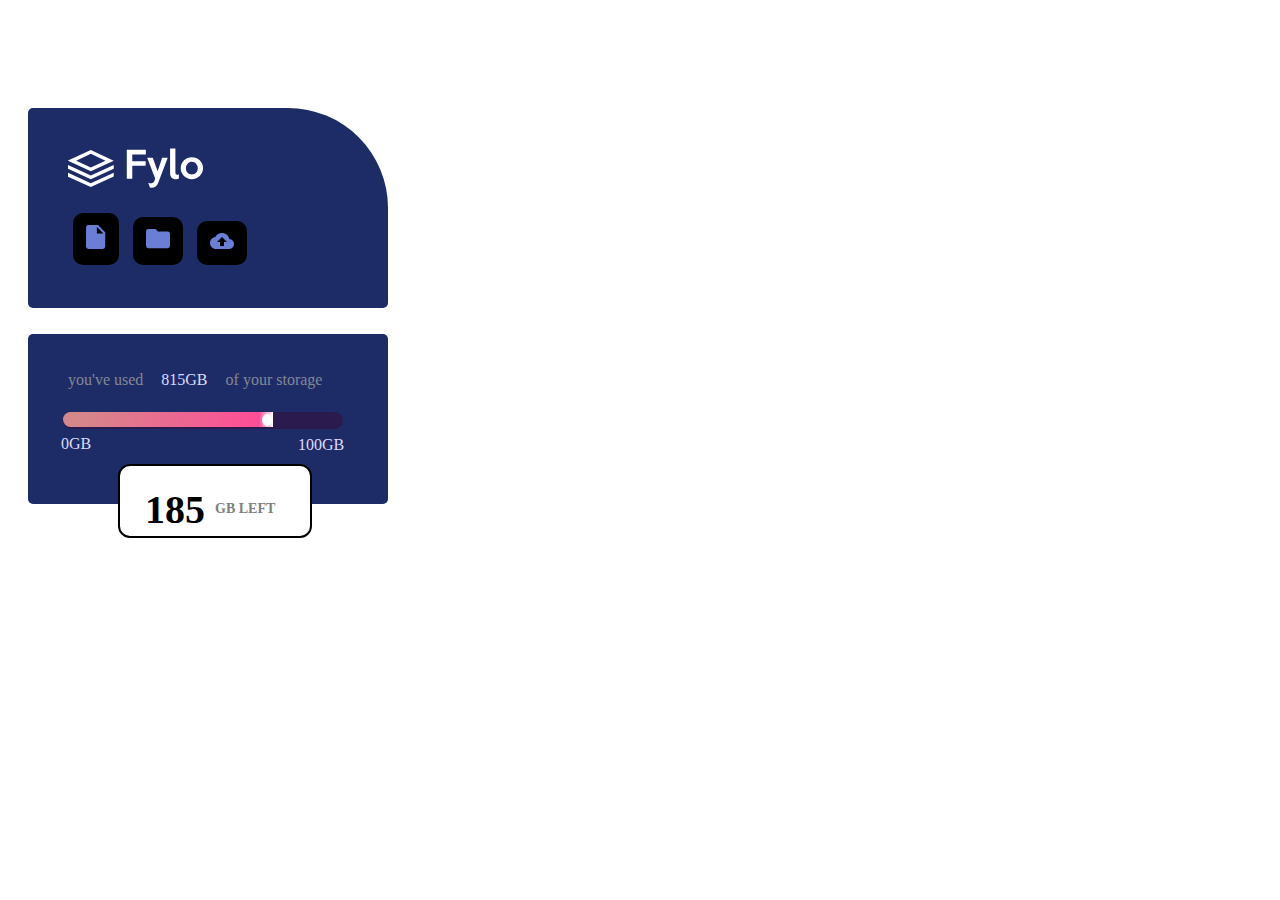
<file: projectfylo.html>
<!DOCTYPE html>
<html>
<head>
<meta name="viewport" content="width=device-width,initial-scale=1.0">
<style>
body{
 background:url('https://i.ibb.co/Brq0Mds/Screenshot-20230126-195248-Gallery.jpg');
 background-position:top;
}
.div1{
    width:360px;
    height:200px;
    background:hsl(228, 56%, 26%);
    transform:translate(20px,100px);
    border-radius:5px 100px 5px 5px;
}
span{padding:12px 13px;
    background:black;
    text-align:center;
    display:inline-block;
    border-radius:10px;
    margin:5px;
    
}
.card{
    transform:translate(40px,40px)
}
.div2{
    width:360px;
    border-radius:5px;
    background:hsl(228, 56%, 26%);
    height:170px;
    transform:translate(20px,110px);
    position:relative;
}
.card2{
    width:280px;
    height:17px;
    background:hsl(260, 50%, 20%);
    transform:translate(35px,10px);
    border-radius:18px;
}
.card2 .card3{
    width:280px;
    height:15px;
    border-radius:18px;
    background:linear-gradient(to right,rgba(255,163,153,0.8) 5%,rgba(255,77,151,1) 70%,white 75%,transparent 75%);
    background-clip:content-box;
}
.card2 .card3::after{
                position:absolute;
                content:"";
                display:inline-block;
                height:70%;
                top:2px;
                width:10px;
                background:#fff;
                border-radius:50%;
                left:71%;
}
.div3{
    position:absolute;
    border:2px solid black;
    padding:20px;
    width:150px;
    height:30px;
    border-radius:12px;
    background:white;
    transform:translate(110px,70px);
}
.div3 p{
    position:absolute;
    transform:translate(5px,-40px);
    font-size:40px;
    font-weight:bold;
    font-family:raleway;
}
</style>
</head>
<body>

<div class="div1">

<div class="card" style="width:800px;">

<svg xmlns="http://www.w3.org/2000/svg" width="135" height="40"><path fill="#FFF" fill-rule="evenodd" d="M0 12.593v.1L22.823 23.28l22.903-10.624v-.027L22.823 2.006 0 12.593zm8.228.05l14.595-6.77 14.597 6.77-14.597 6.77-14.595-6.77zm14.595 14.75L0 16.962v3.857l22.823 10.453 22.903-10.488v-3.858L22.823 27.392zm0 7.822L0 24.785v3.858l22.823 10.454 22.903-10.49V24.75L22.823 35.215zM129.796 20.17a6.604 6.604 0 00-1.752-4.533 5.888 5.888 0 00-1.897-1.36 5.554 5.554 0 00-2.313-.49c-.819 0-1.59.164-2.313.49a5.886 5.886 0 00-1.897 1.36 6.605 6.605 0 00-1.753 4.533 6.604 6.604 0 001.753 4.533 5.886 5.886 0 001.897 1.36c.723.326 1.494.49 2.313.49.82 0 1.59-.164 2.313-.49a5.888 5.888 0 001.897-1.36 6.603 6.603 0 001.753-4.533zm5.204 0c0 1.571-.29 3.028-.867 4.37a10.654 10.654 0 01-2.385 3.48 11.348 11.348 0 01-3.56 2.322 11.19 11.19 0 01-4.354.852c-1.542 0-2.987-.284-4.336-.852a11.241 11.241 0 01-3.541-2.34 10.86 10.86 0 01-2.385-3.499c-.578-1.341-.868-2.786-.868-4.333 0-1.523.296-2.956.886-4.297a11.322 11.322 0 012.403-3.518 11.087 11.087 0 013.541-2.357 10.966 10.966 0 014.3-.852c1.542 0 2.993.284 4.354.852a11.347 11.347 0 013.56 2.321 10.605 10.605 0 012.385 3.5c.578 1.353.867 2.804.867 4.35zM110.898 30.54c-.41.193-.874.35-1.392.471a7.05 7.05 0 01-1.608.182c-.77 0-1.511-.103-2.222-.308a4.864 4.864 0 01-1.86-.998c-.53-.459-.952-1.057-1.266-1.795-.313-.737-.47-1.625-.47-2.665V.552h5.313v23.97c0 .87.174 1.468.523 1.794.35.327.765.49 1.247.49.602 0 1.18-.181 1.735-.544v4.28zM99.732 9.654l-9.395 24.912c-.699 1.862-1.614 3.203-2.747 4.025-1.132.822-2.481 1.233-4.047 1.233a6.426 6.426 0 01-1.626-.217l-1.734-4.86c.409.194.83.345 1.264.454.434.109.843.163 1.229.163.819 0 1.566-.187 2.24-.562.675-.375 1.193-1.07 1.554-2.085l.723-2.103-8.058-20.96h5.673l4.806 13.49 4.517-13.49h5.6zM77.87 6.499H64.283v6.745h13.406v4.569H64.283V30.65H58.79V1.676h19.08v4.823z"/></svg>

<p>
<span><svg xmlns="http://www.w3.org/2000/svg" width="20" height="24"><path fill="#697ED4" d="M12.028 0H2.436A2.387 2.387 0 00.049 2.398L.037 21.583a2.387 2.387 0 002.387 2.398h14.4a2.397 2.397 0 002.398-2.398V7.194L12.028 0zM10.83 8.393V1.8l6.595 6.594h-6.595z"/></svg></span>

<span> <svg xmlns="http://www.w3.org/2000/svg" width="24" height="20"><path fill="#697ED4" d="M21.6 2.4H12L9.6 0H2.4A2.39 2.39 0 00.012 2.4L0 16.8a2.4 2.4 0 002.4 2.4h19.2a2.4 2.4 0 002.4-2.4v-12a2.4 2.4 0 00-2.4-2.4z"/></svg></span>

<span><svg xmlns="http://www.w3.org/2000/svg" width="24" height="16"><path fill="#697ED4" d="M19.4 6c-.7-3.4-3.7-6-7.4-6-2.9 0-5.4 1.6-6.6 4C2.3 4.4 0 6.9 0 10c0 3.3 2.7 6 6 6h13c2.8 0 5-2.2 5-5 0-2.6-2.1-4.8-4.6-5zM14 9v4h-4V9H7l5-5 5 5h-3z"/></svg></span>
</p>
</div>
</div>

<div class="div2">
<p style="transform:translate(40px,20px);color:hsl(229, 7%, 55%);">you've used<span style="color:hsl(243, 100%, 93%);background:none;">815GB</span>of your storage</p>
<div class="card2">
<p class="card3"></p>
</div>
<p style="transform:translate(33px,0px);color:hsl(243, 100%, 93%);">0GB</p><p style="transform:translate(270px,-33px);color:hsl(243, 100%, 93%);">100GB</p>
</div>
<div class="div3"><p>185<span style="color:grey;font-size:14px;background:transparent;transform:translate(-8px,-10px);">GB LEFT</span></p>
</div>

</body>
</html>
</file>
